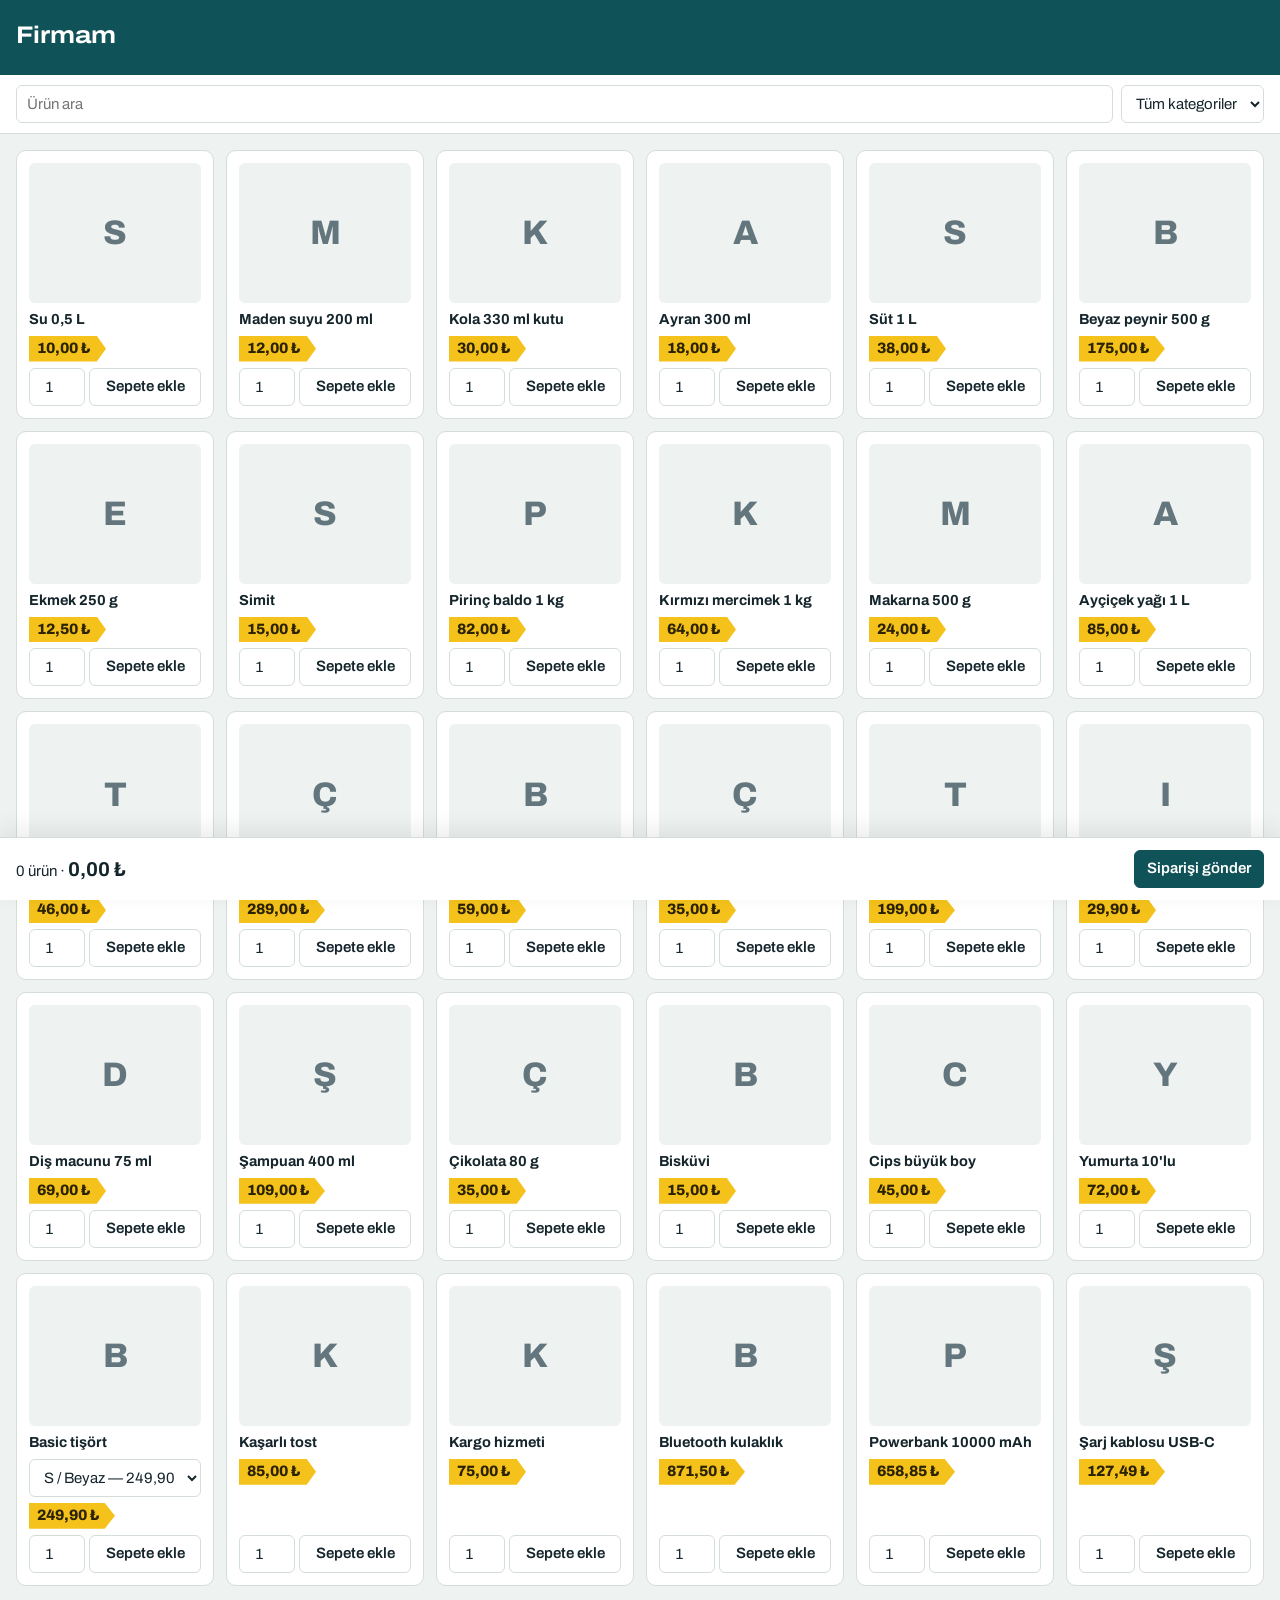
<file: catalog.html>
<!doctype html>
<html lang="tr">
<head>
<meta charset="utf-8">
<meta name="viewport" content="width=device-width,initial-scale=1">
<title>Ürün kataloğu</title>
<link href="https://fonts.googleapis.com/css2?family=Archivo:wdth,wght@62..125,400..800&display=swap" rel="stylesheet">
<style>
:root{--ink:#15252C;--muted:#64767d;--paper:#EEF2F0;--surface:#fff;--line:#D5DDD9;--brand:#0F5257;--tag:#F4C21B;--tag-ink:#2B2200;--bad:#BF3A2B}
@media (prefers-color-scheme:dark){:root{--ink:#E4EDEF;--muted:#9fb0b5;--paper:#0E181C;--surface:#152329;--line:#2A3D44;--brand:#47A7A0}}
*{box-sizing:border-box}
body{margin:0;font:15px/1.45 Archivo,system-ui,sans-serif;background:var(--paper);color:var(--ink);font-variant-numeric:tabular-nums}
header{background:var(--brand);color:#fff;padding:18px 16px}
header h1{margin:0;font-size:24px;font-stretch:115%}
header p{margin:4px 0 0;opacity:.85;max-width:70ch}
.bar{position:sticky;top:0;z-index:5;background:var(--surface);border-bottom:1px solid var(--line);padding:10px 16px;display:flex;gap:8px;flex-wrap:wrap}
input,select,textarea{font:inherit;color:inherit;background:var(--surface);border:1px solid var(--line);border-radius:6px;height:38px;padding:0 10px}
textarea{height:auto;padding:8px 10px;width:100%}
.bar input{flex:1;min-width:180px}
main{padding:16px;display:grid;grid-template-columns:repeat(auto-fill,minmax(190px,1fr));gap:12px;max-width:1300px;margin:0 auto 120px}
.p{background:var(--surface);border:1px solid var(--line);border-radius:10px;padding:12px;display:flex;flex-direction:column;gap:6px}
.p img{width:100%;height:140px;object-fit:cover;border-radius:6px;background:var(--paper)}
.p .ph{height:140px;border-radius:6px;background:var(--paper);display:grid;place-items:center;color:var(--muted);font-size:34px;font-weight:800}
.p b{font-size:14.5px}
.p small{color:var(--muted)}
.price{align-self:flex-start;background:var(--tag);color:var(--tag-ink);font-weight:800;padding:2px 16px 2px 8px;clip-path:polygon(0 0,88% 0,100% 50%,88% 100%,0 100%)}
.qty{display:flex;gap:4px;margin-top:auto}
.qty input{width:56px;text-align:center}
.qty button{flex:1;white-space:nowrap;padding:0 8px}
button{font:inherit;cursor:pointer;border-radius:6px;border:1px solid var(--line);background:var(--surface);color:var(--ink);height:38px;padding:0 12px;font-weight:600}
button.pr{background:var(--brand);color:#fff;border-color:var(--brand)}
.cart{position:fixed;left:0;right:0;bottom:0;background:var(--surface);border-top:1px solid var(--line);padding:12px 16px;display:flex;gap:12px;align-items:center;justify-content:space-between;box-shadow:0 -8px 24px rgba(0,0,0,.08)}
.cart b{font-size:20px}
dialog{border:0;border-radius:12px;padding:0;width:min(560px,94vw);background:var(--surface);color:var(--ink)}
dialog::backdrop{background:rgba(0,0,0,.45)}
.dlg{padding:18px;display:flex;flex-direction:column;gap:10px}
.dlg h2{margin:0}
.ln{display:flex;justify-content:space-between;gap:8px;border-bottom:1px solid var(--line);padding:6px 0}
.out{color:var(--bad);font-weight:600}
.empty{grid-column:1/-1;text-align:center;color:var(--muted);padding:40px}
</style>
</head>
<body>
<header><h1 id="t">Ürün kataloğu</h1><p id="n"></p></header>
<div class="bar"><input id="q" type="search" placeholder="Ürün ara" aria-label="Ürün ara"><select id="c" aria-label="Kategori"><option value="">Tüm kategoriler</option></select></div>
<main id="list"></main>
<div class="cart"><span><span id="cc">0</span> ürün · <b id="ct">0,00 ₺</b></span><button class="pr" id="go">Siparişi gönder</button></div>
<dialog id="dlg"><form class="dlg" method="dialog" id="fm"><h2>Siparişi tamamla</h2><div id="sum"></div><input id="nm" placeholder="Ad soyad / firma" required><input id="ph" placeholder="Telefon" required inputmode="tel"><textarea id="ad" rows="2" placeholder="Teslimat adresi"></textarea><textarea id="nt" rows="2" placeholder="Not"></textarea><div style="display:flex;gap:8px;justify-content:flex-end"><button value="cancel" type="button" id="cx">Vazgeç</button><button class="pr" id="send" type="submit">Gönder</button></div></form></dialog>
<script>
const EMBED = /*__CATALOG_DATA__*/null;
</script>
<script src="assets/js/core.js" onerror="void 0"></script>
<script src="assets/js/demo.js" onerror="void 0"></script>
<script src="assets/js/m-pos.js" onerror="void 0"></script>
<script src="assets/js/m-contacts.js" onerror="void 0"></script>
<script src="assets/js/m-docs.js" onerror="void 0"></script>
<script>
(function(){
  const f=new Intl.NumberFormat('tr-TR',{minimumFractionDigits:2,maximumFractionDigits:2}); const m=v=>f.format(v)+' ₺';
  const esc=s=>String(s??'').replace(/[&<>"]/g,c=>({'&':'&amp;','<':'&lt;','>':'&gt;','"':'&quot;'}[c]));
  let D=EMBED, local=false;
  if(!D && window.CS && CS.loadCompany){ try{CS.loadCompany(); D=CS.catalogData(); local=true;}catch(e){console.error(e)} }
  if(!D){document.getElementById('list').innerHTML='<p class="empty">Katalog verisi bulunamadı.</p>';return}
  document.title=D.title||D.company; document.getElementById('t').textContent=D.title||D.company; document.getElementById('n').textContent=(D.note||'')+(D.minOrder?` Asgari sipariş: ${m(D.minOrder)}.`:'');
  const cs=document.getElementById('c'); D.cats.filter(c=>D.products.some(p=>p.cat===c.id)).forEach(c=>cs.insertAdjacentHTML('beforeend',`<option value="${c.id}">${esc(c.name)}</option>`));
  const cart={};
  const items=()=>D.products.flatMap(p=>p.variants.length?p.variants.map(v=>({...v,name:p.name+' — '+v.name,unit:p.unit})):[p]);
  function draw(){const q=document.getElementById('q').value.toLocaleLowerCase('tr-TR'),c=cs.value;const L=D.products.filter(p=>(!c||p.cat===c)&&(!q||p.name.toLocaleLowerCase('tr-TR').includes(q)||p.barcode.includes(q)));
    document.getElementById('list').innerHTML=L.map(p=>`<article class="p">${p.image?`<img src="${p.image}" alt="">`:`<div class="ph">${esc(p.name[0]||'')}</div>`}<b>${esc(p.name)}</b>${p.desc?`<small>${esc(p.desc)}</small>`:''}${p.variants.length?`<select data-v="${p.id}" aria-label="Seçenek">${p.variants.map(v=>`<option value="${v.id}">${esc(v.name)} — ${m(v.price)}${D.showStock&&v.stock<=0?' (tükendi)':''}</option>`).join('')}</select>`:''}<span class="price">${m(p.price)}</span>${D.showStock?`<small class="${p.stock<=0?'out':''}">${p.stock<=0?'Stokta yok':'Stokta var'}</small>`:''}<div class="qty"><input type="number" min="1" value="1" data-q="${p.id}" aria-label="Adet"><button data-add="${p.id}">Sepete ekle</button></div></article>`).join('')||'<p class="empty">Ürün bulunamadı.</p>'}
  function upd(){const all=items();let n=0,t=0;for(const k in cart){const it=all.find(x=>x.id===k);if(!it)continue;n+=cart[k];t+=cart[k]*it.price}document.getElementById('cc').textContent=n;document.getElementById('ct').textContent=m(t);return t}
  document.addEventListener('click',e=>{const b=e.target.closest('[data-add]');if(!b)return;const id=b.dataset.add;const sel=document.querySelector(`[data-v="${id}"]`);const key=sel?sel.value:id;const q=Math.max(1,+document.querySelector(`[data-q="${id}"]`).value||1);cart[key]=(cart[key]||0)+q;upd();b.textContent='Eklendi';setTimeout(()=>b.textContent='Sepete ekle',900)});
  document.getElementById('q').oninput=draw;cs.onchange=draw;draw();
  const dlg=document.getElementById('dlg');
  document.getElementById('go').onclick=()=>{const t=upd();if(!t)return alert('Sepetiniz boş.');if(D.minOrder&&t<D.minOrder)return alert('Asgari sipariş tutarı '+m(D.minOrder));const all=items();document.getElementById('sum').innerHTML=Object.entries(cart).map(([k,q])=>{const it=all.find(x=>x.id===k);return `<div class="ln"><span>${q} × ${esc(it.name)}</span><span>${m(q*it.price)} <button type="button" data-rm="${k}" aria-label="Kaldır">×</button></span></div>`}).join('')+`<div class="ln"><b>Toplam</b><b>${m(t)}</b></div>`;dlg.showModal()};
  dlg.addEventListener('click',e=>{const r=e.target.closest('[data-rm]');if(r){delete cart[r.dataset.rm];upd();dlg.close();document.getElementById('go').click()}});
  document.getElementById('cx').onclick=()=>dlg.close();
  document.getElementById('fm').onsubmit=e=>{e.preventDefault();const all=items();const o={name:document.getElementById('nm').value,phone:document.getElementById('ph').value,address:document.getElementById('ad').value,note:document.getElementById('nt').value,items:Object.entries(cart).map(([k,q])=>{const it=all.find(x=>x.id===k);return{id:k,name:it.name,qty:q,price:it.price}})};
    if(local&&window.CS){const key='cepstok:inbox:'+CS.companyId;const box=JSON.parse(localStorage.getItem(key)||'[]');box.push(o);localStorage.setItem(key,JSON.stringify(box));dlg.close();for(const k in cart)delete cart[k];upd();alert('Siparişiniz alındı. Teşekkür ederiz.');return}
    const code=btoa(unescape(encodeURIComponent(JSON.stringify(o))));const txt=`Merhaba, sipariş vermek istiyorum.\n${o.items.map(i=>`${i.qty} × ${i.name} = ${m(i.qty*i.price)}`).join('\n')}\nToplam: ${m(upd())}\n${o.name} · ${o.phone}\n${o.address}\n${o.note}\n\nCEPSTOK-SIPARIS:${code}`;
    window.open('https://wa.me/'+(D.whatsapp||'')+'?text='+encodeURIComponent(txt),'_blank');dlg.close()};
})();
</script>
</body>
</html>
</file>
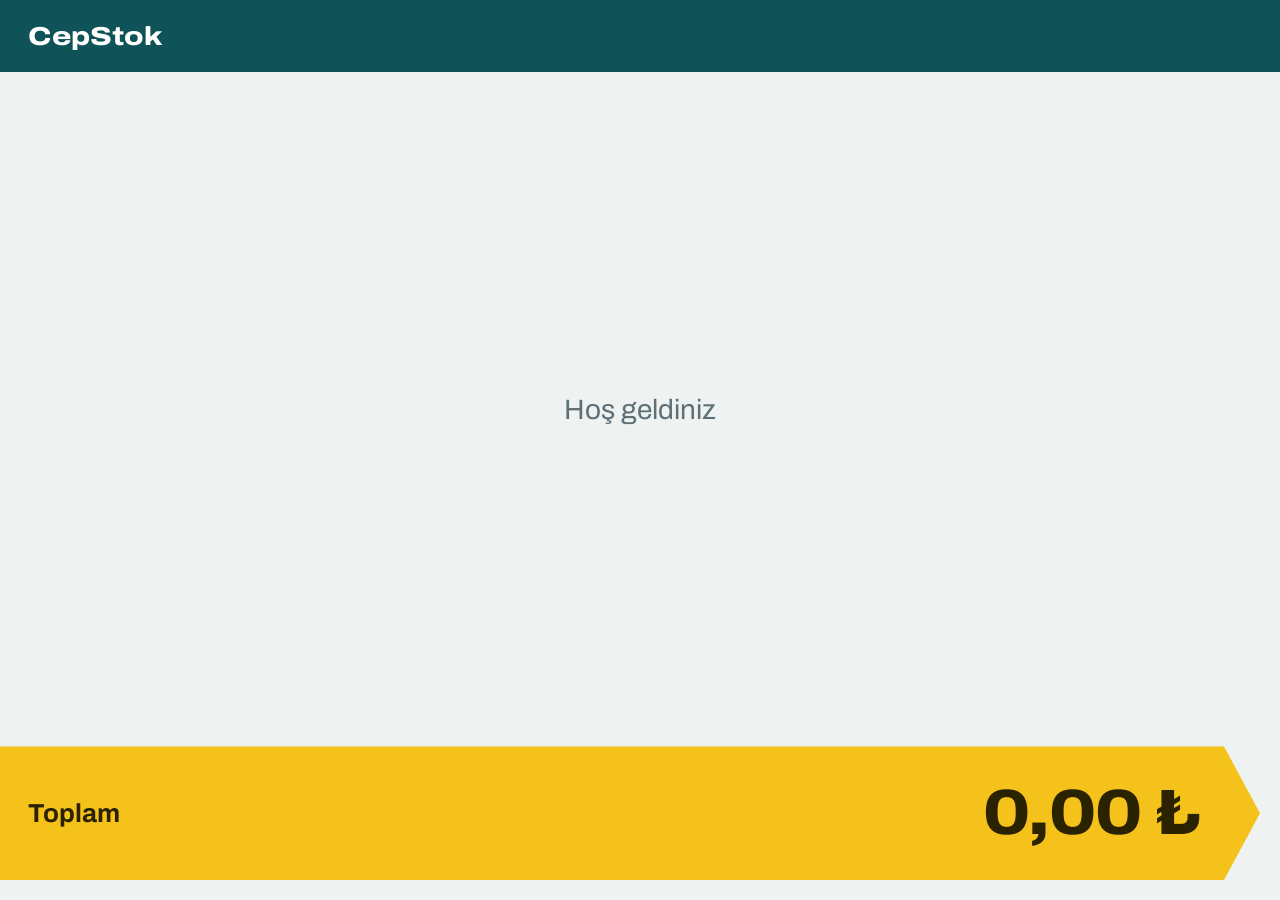
<file: display.html>
<!doctype html>
<html lang="tr">
<head>
<meta charset="utf-8">
<meta name="viewport" content="width=device-width,initial-scale=1">
<title>Müşteri ekranı — CepStok</title>
<link href="https://fonts.googleapis.com/css2?family=Archivo:wdth,wght@62..125,400..800&display=swap" rel="stylesheet">
<style>
:root{--ink:#15252C;--paper:#EEF2F0;--brand:#0F5257;--tag:#F4C21B;--tag-ink:#2B2200}
*{box-sizing:border-box}
body{margin:0;height:100vh;display:grid;grid-template-rows:auto 1fr auto;font:18px/1.4 Archivo,system-ui,sans-serif;background:var(--paper);color:var(--ink);font-variant-numeric:tabular-nums}
header{background:var(--brand);color:#fff;padding:18px 28px;font-size:26px;font-weight:800;font-stretch:120%}
main{overflow:auto;padding:10px 28px}
table{width:100%;border-collapse:collapse}
td{padding:12px 6px;border-bottom:1px solid #d5ddd9;font-size:22px}
td.q{color:#5f6f76;width:140px}
td.t{text-align:right;font-weight:700;width:200px}
tr:last-child td{background:#fff}
footer{display:flex;justify-content:space-between;align-items:center;background:var(--tag);color:var(--tag-ink);padding:22px 60px 22px 28px;clip-path:polygon(0 0,calc(100% - 36px) 0,100% 50%,calc(100% - 36px) 100%,0 100%);margin:0 20px 20px 0}
footer span{font-size:26px;font-weight:700}
footer b{font-size:64px;font-weight:800;font-stretch:118%;letter-spacing:-.02em}
.idle{display:grid;place-items:center;height:100%;text-align:center;color:#5f6f76;font-size:28px}
.done{font-size:40px;color:var(--brand);font-weight:800}
</style>
</head>
<body>
<header id="co">CepStok</header>
<main id="m"><div class="idle">Hoş geldiniz</div></main>
<footer><span id="lbl">Toplam</span><b id="tot">0,00 ₺</b></footer>
<script>
const f=new Intl.NumberFormat('tr-TR',{minimumFractionDigits:2,maximumFractionDigits:2});
const esc=s=>String(s??'').replace(/[&<>"]/g,c=>({'&':'&amp;','<':'&lt;','>':'&gt;','"':'&quot;'}[c]));
let timer;
try{
  const bc=new BroadcastChannel('cepstok-display');
  bc.onmessage=e=>{
    const d=e.data; document.getElementById('co').textContent=d.company||'CepStok'; clearTimeout(timer);
    if(d.done){document.getElementById('m').innerHTML=`<div class="idle"><div><div class="done">Teşekkür ederiz</div>${d.change?'<p>Para üstü: <b>'+f.format(d.change)+' ₺</b></p>':''}<p>${esc(d.footer||'')}</p></div></div>`;document.getElementById('tot').textContent=f.format(d.total)+' ₺';timer=setTimeout(()=>{document.getElementById('m').innerHTML='<div class="idle">Hoş geldiniz</div>';document.getElementById('tot').textContent='0,00 ₺'},8000);return}
    document.getElementById('lbl').textContent=d.ret?'İade tutarı':'Toplam';
    document.getElementById('m').innerHTML=d.lines.length?`<table>${d.lines.map(l=>`<tr><td>${esc(l.name)}</td><td class="q">${l.qty} ${esc(l.unit)}</td><td class="t">${f.format(l.total)} ₺</td></tr>`).join('')}</table>`:'<div class="idle">Hoş geldiniz</div>';
    document.getElementById('tot').textContent=f.format(d.total)+' ₺';
    const m=document.getElementById('m'); m.scrollTop=m.scrollHeight;
  };
}catch(e){document.getElementById('m').innerHTML='<div class="idle">Bu tarayıcı müşteri ekranını desteklemiyor.</div>'}
</script>
</body>
</html>
</file>
